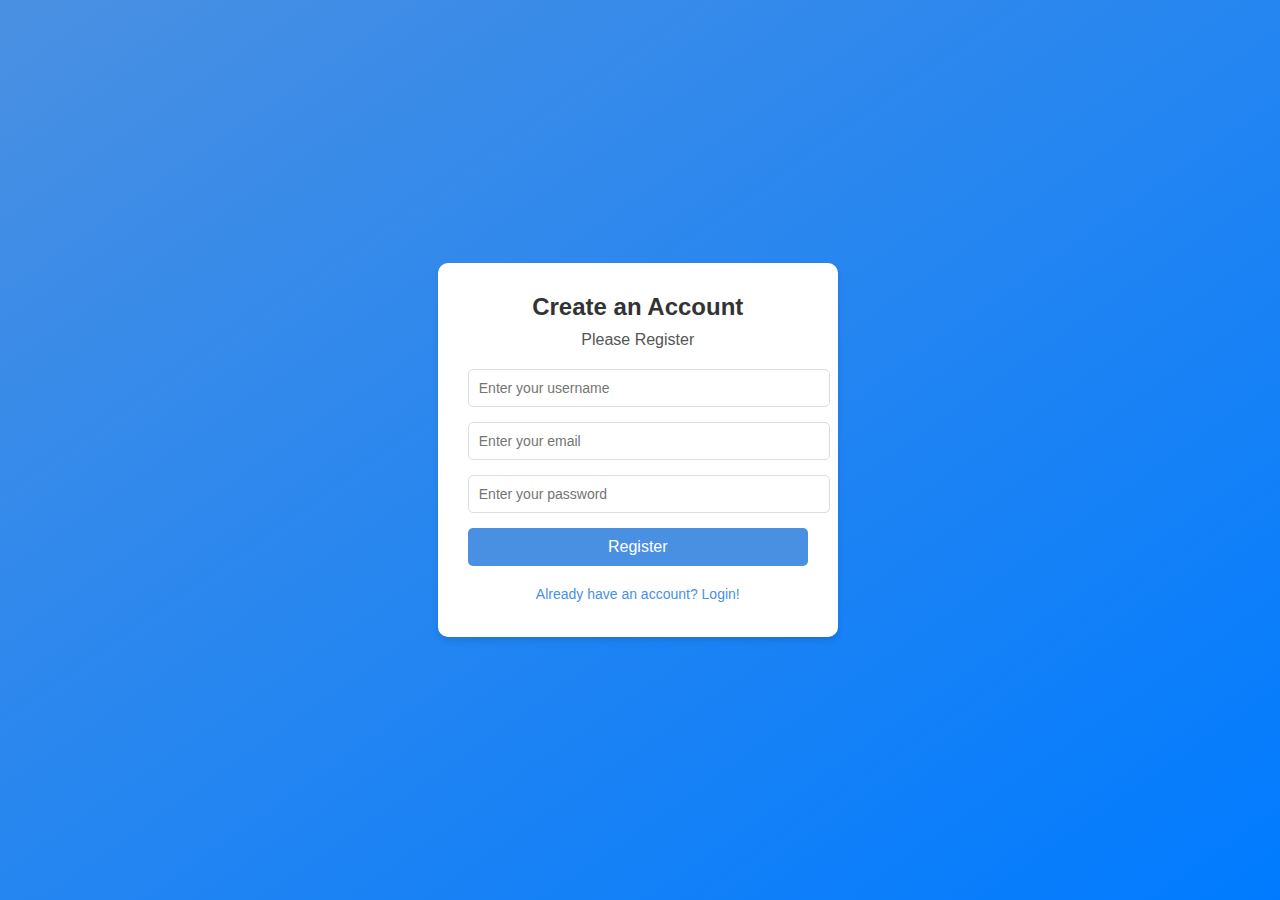
<file: Final_Project_PDM-main/Final Project/html/register.html>
<!DOCTYPE html>
<html lang="en">
  <head>
    <meta charset="UTF-8" />
    <meta name="viewport" content="width=device-width, initial-scale=1.0" />
    <title>Register Page</title>
    <link rel="stylesheet" href="../css/register.css" />
  </head>
  <body>
    <div class="login-container">
      <div class="login-card">
        <h2>Create an Account</h2>
        <p>Please Register</p>
        <form>
          <div class="form-group">
            <input type="text" placeholder="Enter your username" required />
          </div>
          <div class="form-group">
            <input type="email" placeholder="Enter your email" required />
          </div>
          <div class="form-group">
            <input type="password" placeholder="Enter your password" required />
          </div>
          <button type="submit" class="btn-login">Register</button>
        </form>
        <div class="form-footer">
          <a href="login.html">Already have an account? Login!</a>
        </div>
      </div>
    </div>
  </body>
</html>
</file>
<file: Final_Project_PDM-main/Final Project/css/register.css>
/* General body styling for the register page */
body {
    margin: 0;
    font-family: "Arial", sans-serif;
    background: linear-gradient(to bottom right, #4a90e2, #007bff); /* Biru */
    display: flex;
    justify-content: center;
    align-items: center;
    height: 100vh;
    color: #333;
  }
  
  /* Register container */
  .login-container {
    display: flex;
    justify-content: center;
    align-items: center;
    width: 100%;
    max-width: 400px;
  }
  
  /* Register card styling */
  .login-card {
    background: #fff;
    padding: 30px;
    border-radius: 10px;
    box-shadow: 0 4px 6px rgba(0, 0, 0, 0.1);
    text-align: center;
    width: 100%;
  }
  
  /* Headings */
  .login-card h2 {
    margin: 0;
    margin-bottom: 10px;
    color: #333;
  }
  
  .login-card p {
    margin: 0;
    margin-bottom: 20px;
    color: #555;
  }
  
  /* Form styling */
  form {
    display: flex;
    flex-direction: column;
  }
  
  .form-group {
    margin-bottom: 15px;
  }
  
  input[type="text"],
  input[type="email"],
  input[type="password"] {
    width: 100%;
    padding: 10px;
    border: 1px solid #ddd;
    border-radius: 5px;
    font-size: 14px;
  }
  
  /* Button styling */
  .btn-login {
    padding: 10px;
    background-color: #4a90e2; /* Biru untuk tombol register */
    color: white;
    border: none;
    border-radius: 5px;
    font-size: 16px;
    cursor: pointer;
    transition: background-color 0.3s ease;
  }
  
  .btn-login:hover {
    background-color: #0056b3;
  }
  
  /* Footer links */
  .form-footer {
    margin-top: 20px;
  }
  
  .form-footer a {
    text-decoration: none;
    color: #4a90e2; /* Biru untuk link */
    font-size: 14px;
    margin: 5px 0;
    display: block;
  }
  
  .form-footer a:hover {
    text-decoration: underline;
  }
  
  /* Responsive design for smaller screens */
  @media screen and (max-width: 480px) {
    .login-card {
      padding: 20px;
    }
  
    input[type="text"],
    input[type="email"],
    input[type="password"] {
      font-size: 12px;
      padding: 8px;
    }
  
    .btn-login {
      font-size: 14px;
    }
  
    .form-footer a {
      font-size: 12px;
    }
  }
</file>
